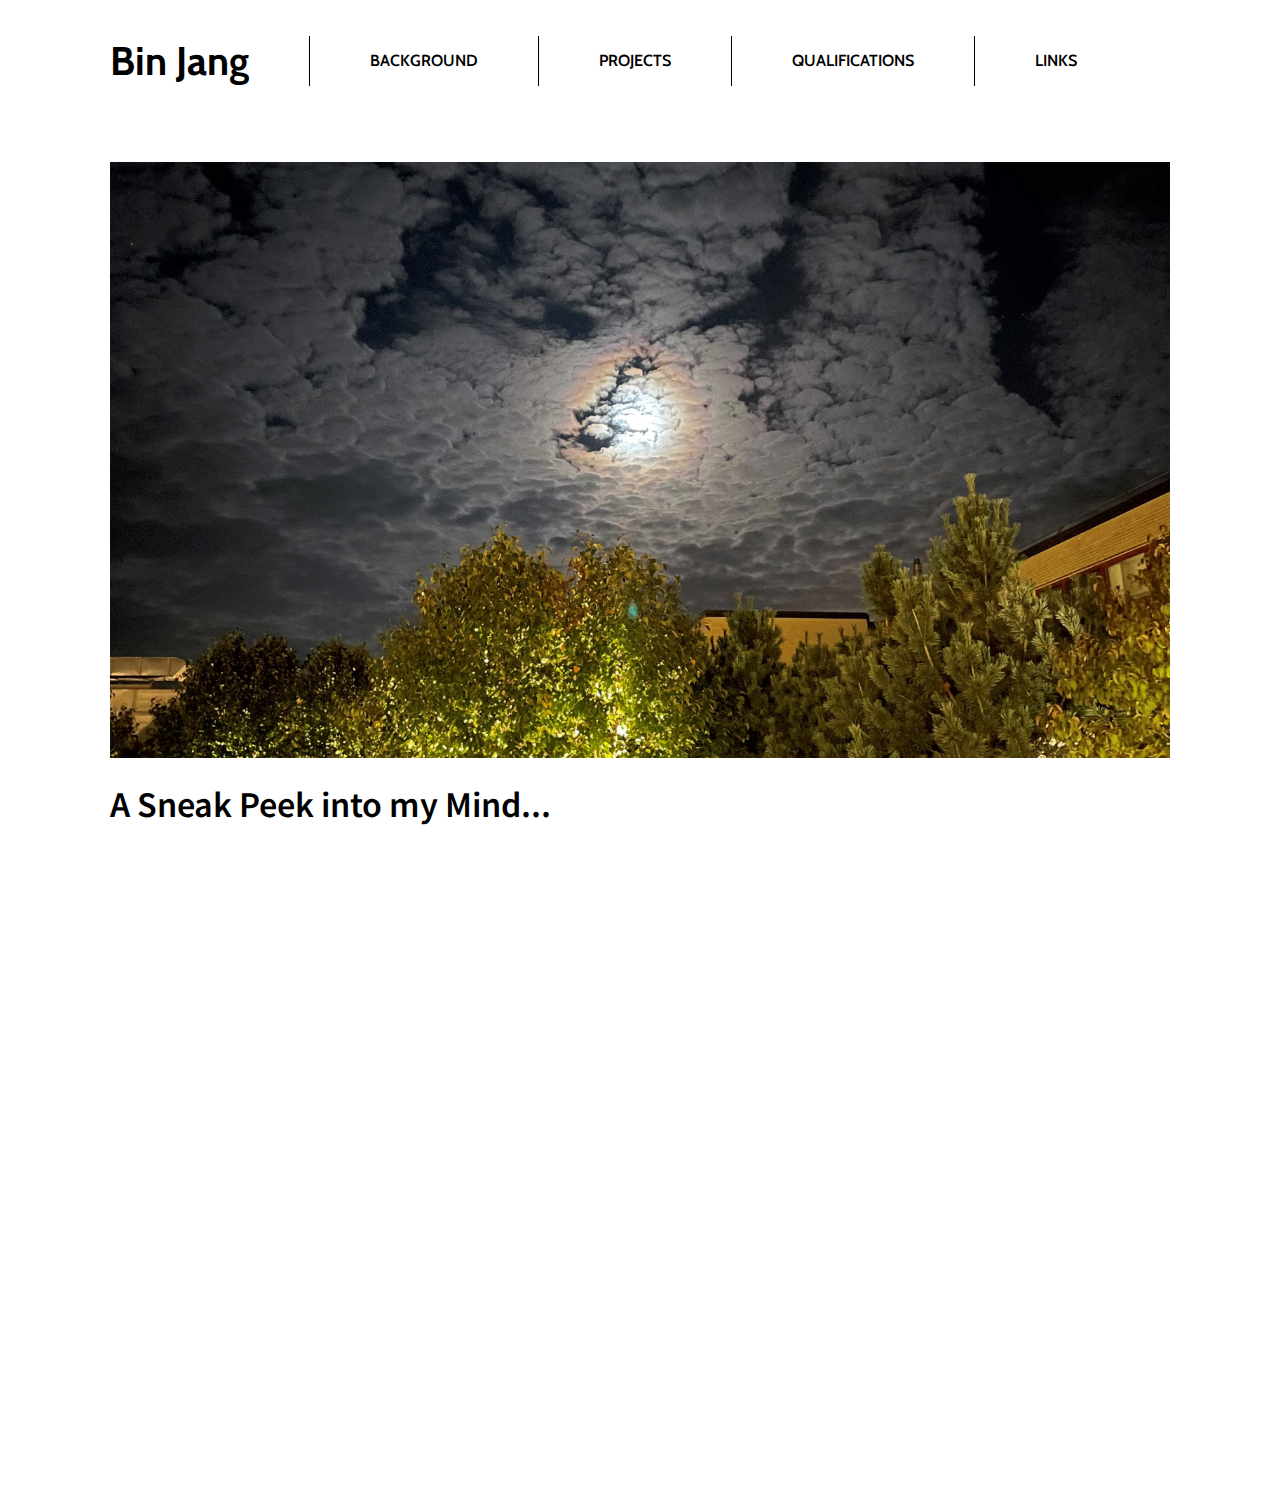
<file: index.html>
<!DOCTYPE html>
<html lang="en">
    <head>
        <meta charset = "utf-8" />
        <meta name="viewport" content="width=device-width, initial-scale=1"/>
        <link rel="stylesheet" type="text/css" href="style.css">
        <title> Bin Jang </title>
    </head>
    <body>
      <div class="content">
        <nav class="desktop_nav">
            <ul id="desktop_nav_ul">
                <li id="title_wrapper"><a id="title" href="index.html"> Bin Jang </a></li>
                <li id="background" class="nav_item"><a href="background.html">background</a></li>
                <li id="projects" class="nav_item"><a href="projects.html">projects</a></li>
                <li id="qualifications" class="nav_item"><a href="qualifications.html">qualifications</a></li>
                <li id="links" class="nav_item"><a href="links.html">links</a></li>
            </ul>
        </nav>

        <div class="mobile_nav hidden">
            <ul id='mobile_nav_ul'>
                <li><a href="background.html">timeline</a></li>
                <li><a href="projects.html">projects and classes</a></li>
                <li><a href="qualifications.html">awards and assets</a></li>
                <li><a href="links.html">links</a></li>
            </ul>
        </div>

        <div class="main">
          <img src="images/vet_wide.jpg" alt=""> 
        </div>

        <h1>A Sneak Peek into my Mind...</h1>
        <p align="center">
          <iframe width='900' height='550' src='https://embed.coggle.it/diagram/YcwUfXyrFD1GaVoj/ccce45d51f882d5404c77c2979f15198b5f666261f5f21b16e7b34e573ab431d' frameborder='0' allowfullscreen></iframe>
        </p>



      </div>
    </body>
</html>
</file>
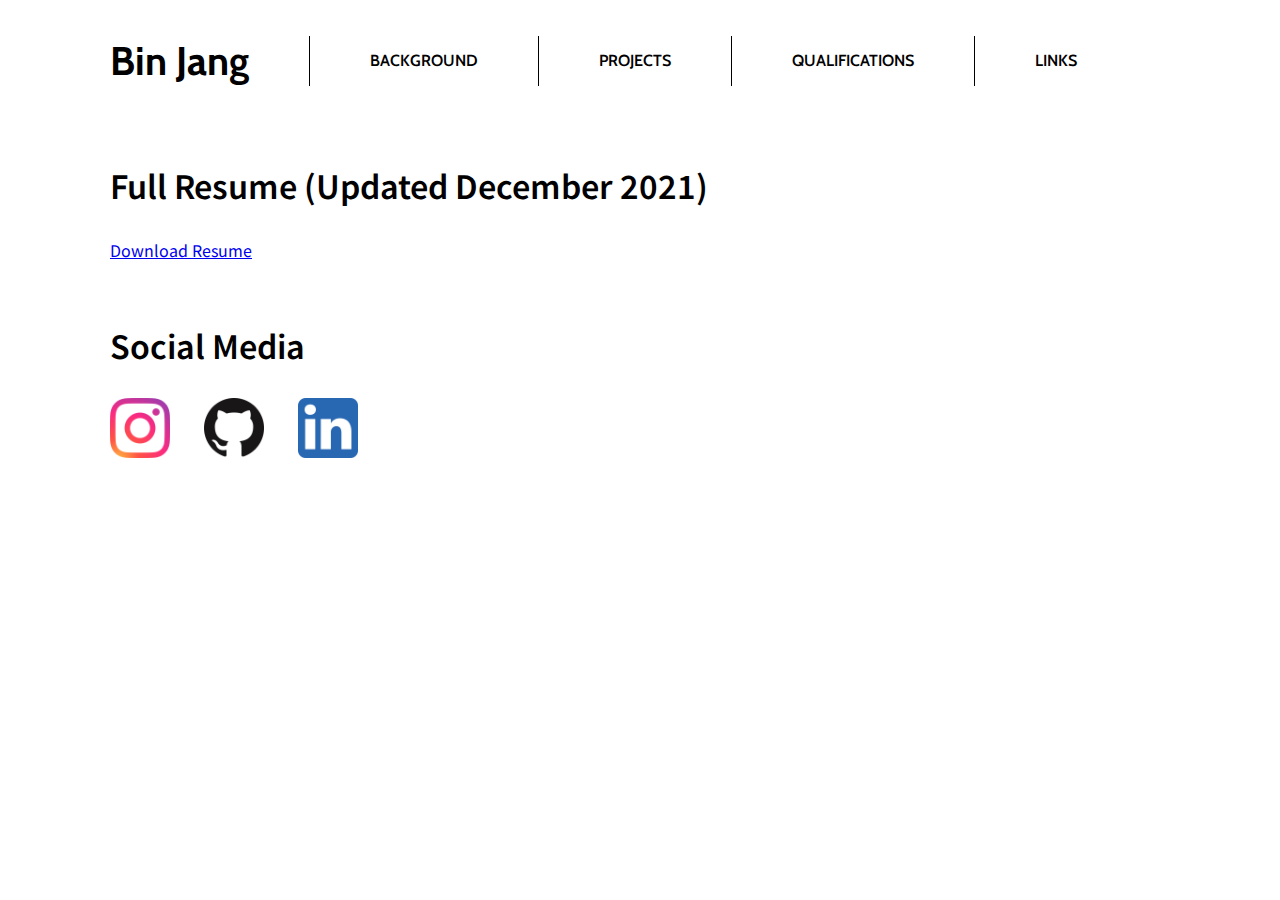
<file: links.html>
<!DOCTYPE html>
<html lang="en">
    <head>
        <meta charset = "utf-8" />
        <meta name="viewport" content="width=device-width, initial-scale=1"/>
        <link rel="stylesheet" type="text/css" href="style.css">
        <title> Bin Jang </title>
    </head>
    <body>
      <div class="content">
        <nav class="desktop_nav">
            <ul id="desktop_nav_ul">
                <li id="title_wrapper"><a id="title" href="index.html"> Bin Jang </a></li>
                <li id="background" class="nav_item"><a href="background.html">background</a></li>
                <li id="projects" class="nav_item"><a href="projects.html">projects</a></li>
                <li id="qualifications" class="nav_item"><a href="qualifications.html">qualifications</a></li>
                <li id="links" class="nav_item"><a href="links.html">links</a></li>
            </ul>
        </nav>

        <div class="mobile_nav hidden">
            <ul id='mobile_nav_ul'>
                <li><a href="background.html">timeline</a></li>
                <li><a href="projects.html">projects and classes</a></li>
                <li><a href="qualifications.html">awards and assets</a></li>
                <li><a href="links.html">links</a></li>
            </ul>
        </div>

        <div class="resume">
          <h1>Full Resume (Updated December 2021)</h1>
          <a href="#">Download Resume</a>
        </div>

        <h1>Social Media</h1>
        <a href="https://www.instagram.com/binj0313/"><img class="icon" src="images/instagram.png" alt="instagrm link"></a>
        <a href="https://github.com/binjang"><img class="icon" src="images/github.png" alt="github link"></a>
        <a href="https://www.linkedin.com/in/bin-jang-14b977148/"><img class="icon" src="images/linkedin.png" alt="linkedin link"></a>

      </div>
    </body>
</html>
</file>
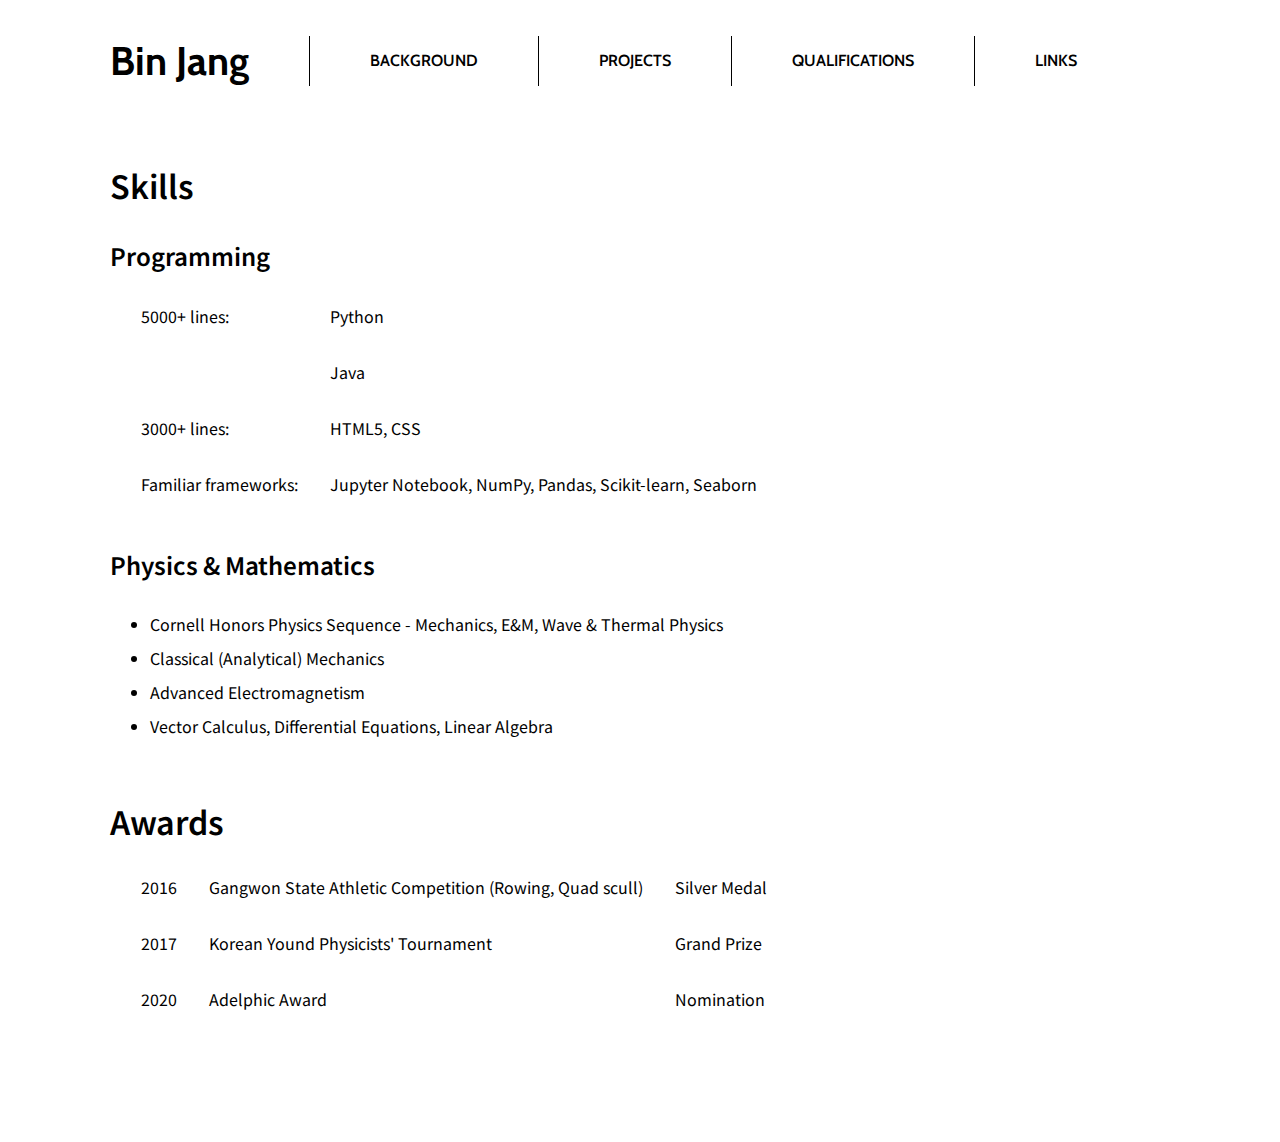
<file: qualifications.html>
<!DOCTYPE html>
<html lang="en">
    <head>
        <meta charset = "utf-8" />
        <meta name="viewport" content="width=device-width, initial-scale=1"/>
        <link rel="stylesheet" type="text/css" href="style.css">
        <title> Bin Jang </title>
    </head>
    <body>
      <div class="content">
        <nav class="desktop_nav">
            <ul id="desktop_nav_ul">
                <li id="title_wrapper"><a id="title" href="index.html"> Bin Jang </a></li>
                <li id="background" class="nav_item"><a href="background.html">background</a></li>
                <li id="projects" class="nav_item"><a href="projects.html">projects</a></li>
                <li id="qualifications" class="nav_item"><a href="qualifications.html">qualifications</a></li>
                <li id="links" class="nav_item"><a href="links.html">links</a></li>
            </ul>
        </nav>

        <div class="mobile_nav hidden">
            <ul id='mobile_nav_ul'>
                <li><a href="background.html">timeline</a></li>
                <li><a href="projects.html">projects and classes</a></li>
                <li><a href="qualifications.html">awards and assets</a></li>
                <li><a href="links.html">links</a></li>
            </ul>
        </div>

        <h1>Skills</h1>
        <h2 id='programming'>Programming</h2>
        <table class="programming_table">
          <tr>
            <td>5000+ lines:</td>
            <td>Python</td>
          </tr>
          <tr>
            <td></td>
            <td>Java</td>
          </tr>
          <tr>
            <td>3000+ lines:</td>
            <td>HTML5, CSS</td>
          </tr>
          <tr>
            <td>Familiar frameworks:</td>
            <td>Jupyter Notebook, NumPy, Pandas, Scikit-learn, Seaborn</td>
          </tr>
        </table>

        <h2>Physics & Mathematics</h2>
        <ul>
          <li>Cornell Honors Physics Sequence - Mechanics, E&M, Wave & Thermal Physics</li>
          <li>Classical (Analytical) Mechanics</li>
          <li>Advanced Electromagnetism</li>
          <li>Vector Calculus, Differential Equations, Linear Algebra</li>
        </ul>
        <h1 id='awards'>Awards</h1>
        <table class="awards_table">
          <tr>
            <td>2016</td>
            <td>Gangwon State Athletic Competition (Rowing, Quad scull)</td>
            <td>Silver Medal</td>
          </tr>
          <tr>
            <td>2017</td>
            <td>Korean Yound Physicists' Tournament</td>
            <td>Grand Prize</td>
          </tr>
          <tr>
            <td>2020</td>
            <td>Adelphic Award</td>
            <td>Nomination</td>
          </tr>
        </table>

      </div>
    </body>
</html>
</file>
<file: style.css>
@import url('https://fonts.googleapis.com/css2?family=Cabin:ital,wght@0,400;0,500;0,600;0,700;1,400;1,500;1,600;1,700&family=Kanit:ital,wght@0,100;0,200;0,300;0,400;0,500;0,600;0,700;0,800;0,900;1,100;1,200;1,300;1,400;1,500;1,600;1,700;1,800;1,900&family=Noto+Sans+KR:wght@100;300;400;500;700;900&display=swap');

body{
  font-family: 'Noto Sans KR', sans-serif;
}


.main img{
  width: 100%;
}

.main{
  display: flex;
  flex-direction: row;
}

h1{
  font-weight: 600;
  margin-bottom: 30px;
}

h2{
  font-weight: 600;
  margin-bottom: 30px;
}

h3{
  font-weight: 500;
}

p{
  font-weight: 300;
}

.content{
  margin-bottom: 100px;
}

.desktop_nav{
  display: flex;
  flex-direction: row;
  margin-bottom: 50px;
}

#title_wrapper{
    margin: 0px;
}

#title{
  font-family: 'Cabin', sans-serif;
  text-align: center;
  font-weight: 700;
  text-decoration: none;
  color: black;
  margin: auto;
  font-size: 2.5em;
  padding-right: 60px;
  line-height: 50px;


}

#desktop_nav_ul{
  display: flex;
  flex-direction: row;
  flex: 1;
  list-style: none;

  font-family: 'Cabin', sans-serif;
  font-weight: 600;

  padding-left: 0px;
}

.nav_item{
  display: flex;
  text-align: center;
  height: 50px;
  border-left: solid 0.1px ;
}

.nav_item :hover{
  background-color: black;
  color: white;
}

.nav_item a{
  text-decoration: none;
  color: black;
  text-transform: uppercase;
  height: 50px;
  line-height: 50px;
  padding: 0 60px;
  transition: background-color 0.2s, color 0.2s;
}

.events{
  margin-bottom: 60px;
}

.frame{
  display: flex;
}

.frame_left{
  flex: 1;
}

.frame_left img{
  width: 100%;
}

.frame_right{
  flex: 1;
  text-align: right;
}

.frame_right img{
  width: 100%;
}

iframe{
  display: inline-block;
  margin: 0 auto;
}

.mindmap, iframe{
  margin: 0 auto;
}

.resume{
  margin-bottom: 60px;
}

.icon{
  height: 60px;
  margin-right: 30px;
}

.programming_table{
  border-spacing: 30px;
}

#awards{
  margin-bottom: 0px;
  margin-top: 60px;
}

#programming{
  margin-bottom: 0px;
}

.awards_table{
  border-spacing: 30px;
}

li{
  margin-bottom: 10px;
}

.hidden{
  display: none;
}


@media (min-width: 1060px){
  .content{
    max-width: 1060px;
    margin-left: auto;
    margin-right: auto;
    margin-top: 20px;
  }
}
</file>
